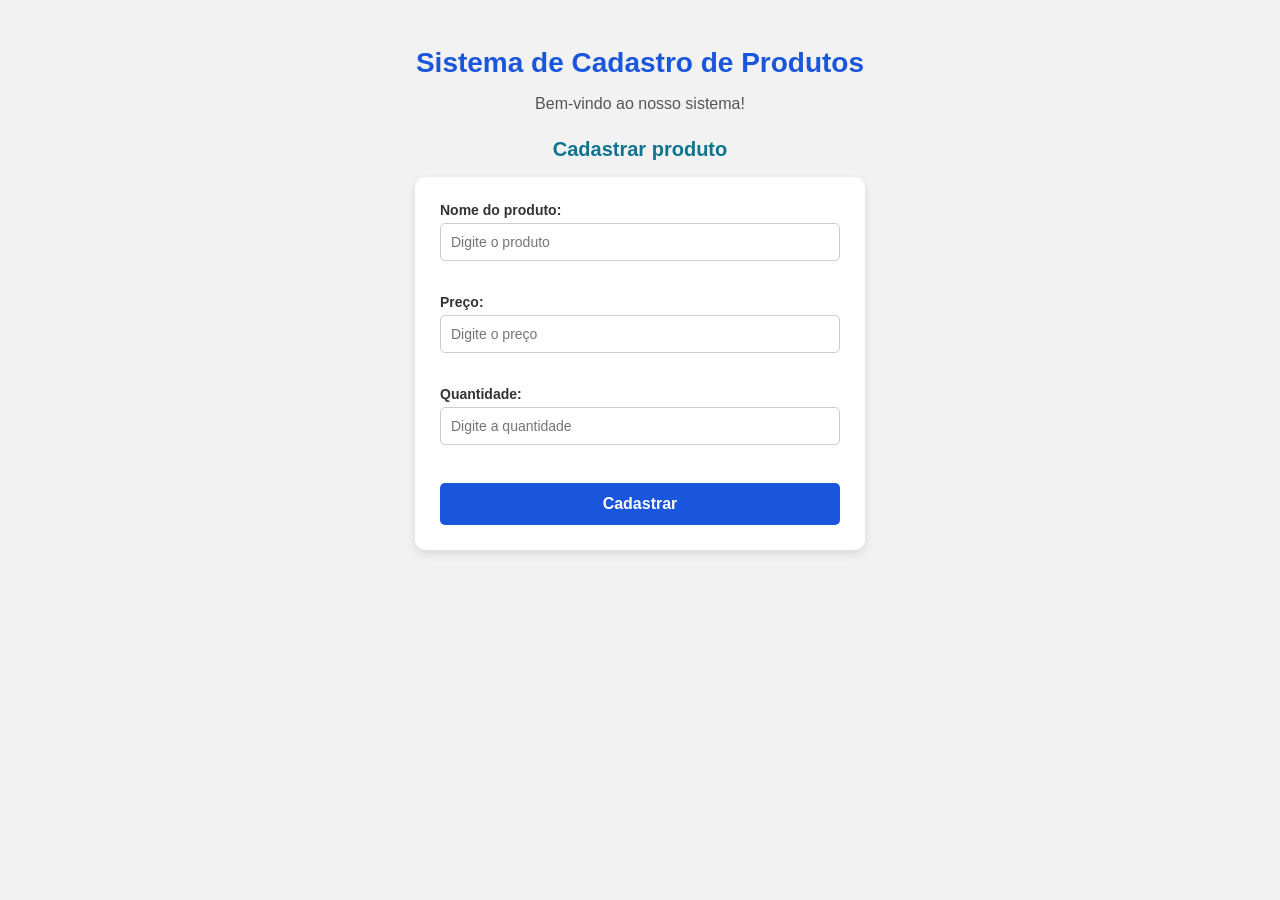
<file: index.html>
<!DOCTYPE html>
<html lang="pt-br">
<head>
    <meta charset="UTF-8">
    <title>Cadastro de Produtos</title>
    <link rel="stylesheet" href="style.css">
</head>
<body>

    <h1>Sistema de Cadastro de Produtos</h1>

    <p>Bem-vindo ao nosso sistema!</p>

    <h2>Cadastrar produto</h2>

    <form>
        <label>Nome do produto:</label>
        <input type="text" placeholder="Digite o produto">

        <br><br>

        <label>Preço:</label>
        <input type="number" placeholder="Digite o preço">

        <br><br>

        <label>Quantidade:</label>
        <input type="number" placeholder="Digite a quantidade">

        <br><br>

        <button type="submit">Cadastrar</button>
    </form>

</body>
</html>
</file>
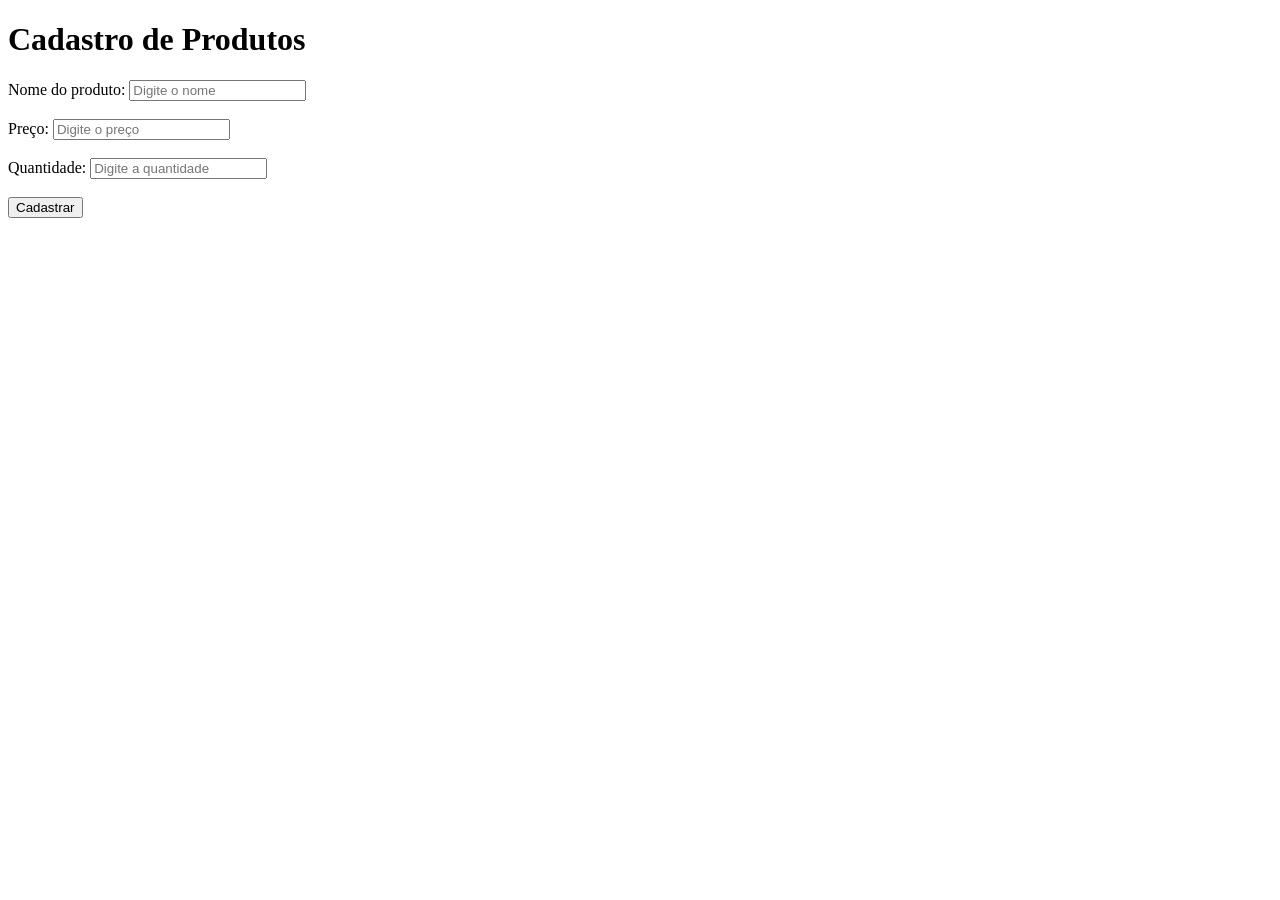
<file: cadastro.html>
<!DOCTYPE html>
<html lang="pt-br">
<head>
    <meta charset="UTF-8">
    <title>Cadastro de Produtos</title>
</head>
<body>

    <h1>Cadastro de Produtos</h1>

    <form>
        <label>Nome do produto:</label>
        <input type="text" placeholder="Digite o nome">

        <br><br>

        <label>Preço:</label>
        <input type="number" placeholder="Digite o preço">

        <br><br>

        <label>Quantidade:</label>
        <input type="number" placeholder="Digite a quantidade">

        <br><br>

        <button type="submit">Cadastrar</button>
    </form>

</body>
</html>
</file>
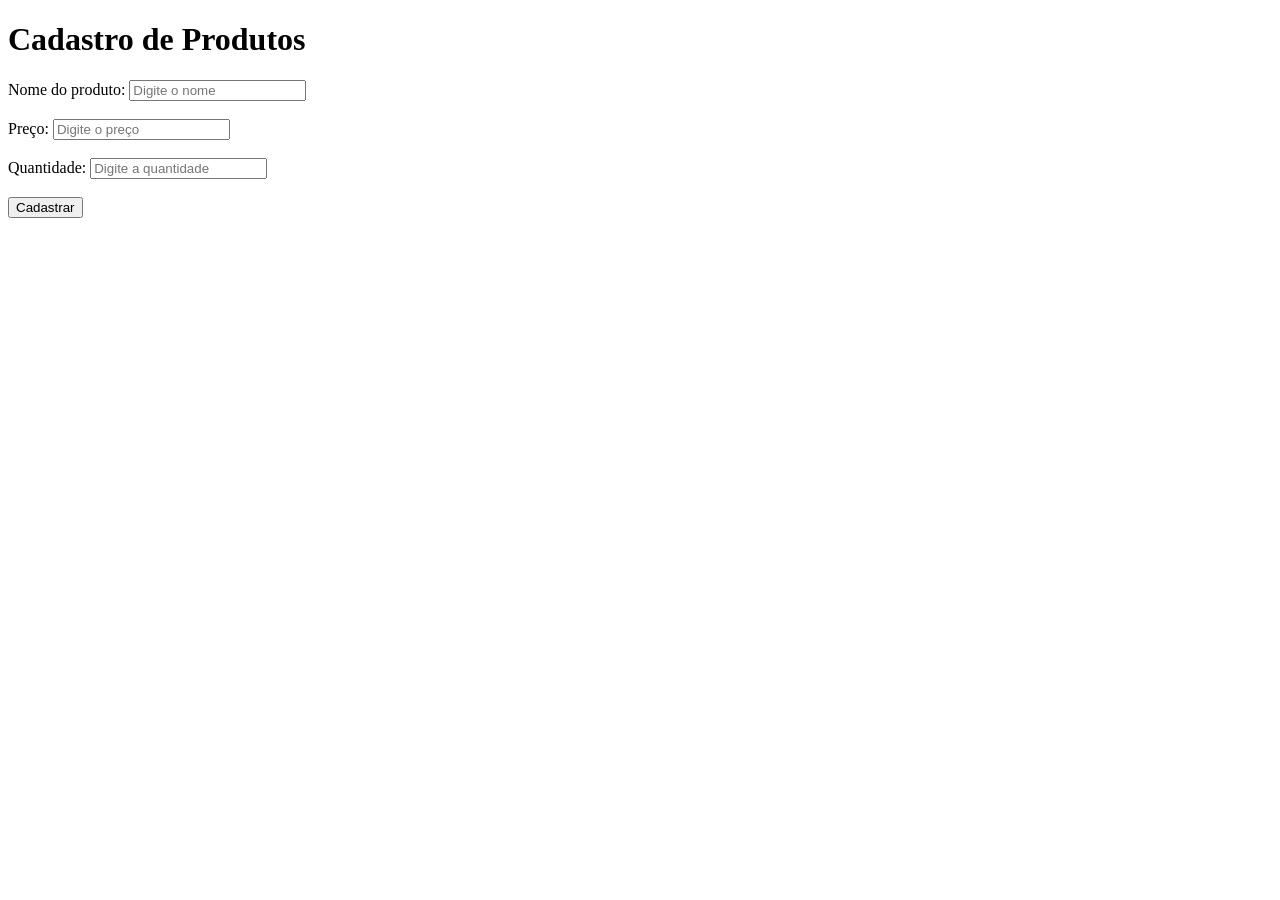
<file: cadastroformulario.html>
<!DOCTYPE html>
<html lang="pt-br">
<head>
    <meta charset="UTF-8">
    <title>Cadastro de Produtos</title>
</head>
<body>

    <h1>Cadastro de Produtos</h1>

    <form>
        <label for="nome">Nome do produto:</label>
        <input type="text" id="nome" placeholder="Digite o nome" required>

        <br><br>

        <label for="preco">Preço:</label>
        <input type="number" id="preco" placeholder="Digite o preço" min="0" step="0.01" required>

        <br><br>

        <label for="quantidade">Quantidade:</label>
        <input type="number" id="quantidade" placeholder="Digite a quantidade" min="0" step="1" required>

        <br><br>

        <button type="submit">Cadastrar</button>
    </form>

</body>
</html>
</file>
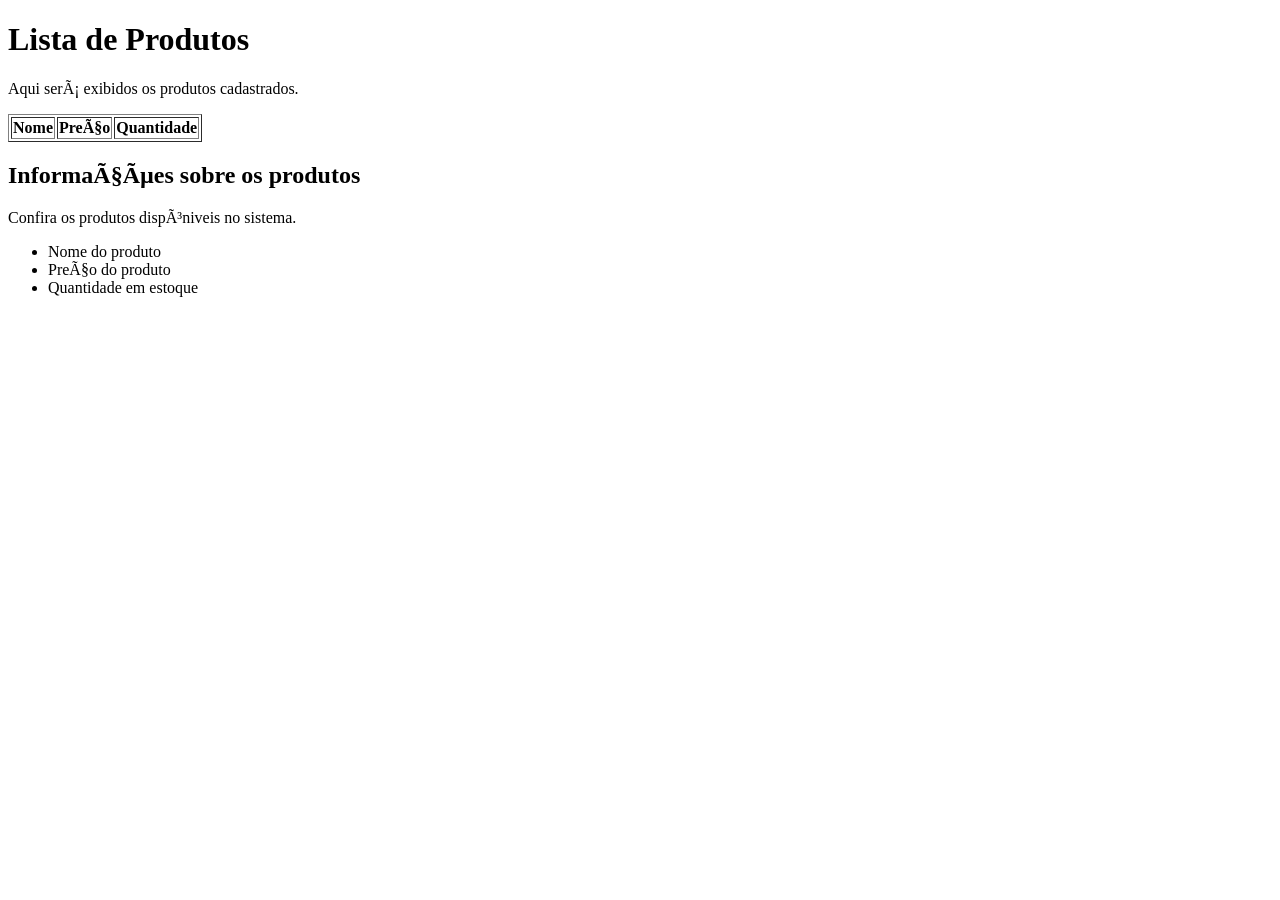
<file: produtos.html>
<!DOCTYPE html>
<html lang="pt-br">
  <head>
    <meta charset=UTF-8">
    <title>Lista de Produtos</title>
  </head>
  <body>
    <h1>Lista de Produtos</h1>
    <p>Aqui será exibidos os produtos cadastrados.</p>

    <table border="1">
      <tr>
        <th>Nome</th>
        <th>Preço</th>
        <th>Quantidade</th>
      </tr>
  </body>
</html>
    </table>
<h2>Informações sobre os produtos</h2>

<p>Confira os produtos dispóniveis no sistema.</p>
<ul> 
  <li>Nome do produto</li>
  <li>Preço do produto</li>
  <li>Quantidade em estoque</li>
</ul>
</body>
</html>
</file>
<file: style.css>
body {
    font-family: 'Segoe UI', Arial, sans-serif;
    background-color: #f2f2f2;
    text-align: center;
    padding: 20px;
}

h1 {
    color: #1a56db;
    font-size: 28px;
    margin-bottom: 5px;
}

p {
    color: #555;
    margin-bottom: 25px;
}

h2 {
    color: #0e7490;
    font-size: 20px;
}

form {
    background-color: white;
    padding: 25px;
    border-radius: 10px;
    max-width: 400px;
    margin: 0 auto;
    box-shadow: 0 4px 10px rgba(0, 0, 0, 0.1);
    text-align: left;
}

label {
    font-weight: bold;
    font-size: 14px;
    color: #333;
    display: block;
    margin-bottom: 5px;
}

input {
    width: 100%;
    padding: 10px;
    border: 1px solid #ccc;
    border-radius: 5px;
    box-sizing: border-box;
    font-size: 14px;
    margin-bottom: 15px;
}

button {
    background-color: #1a56db;
    color: white;
    padding: 12px;
    border: none;
    border-radius: 5px;
    width: 100%;
    font-size: 16px;
    font-weight: bold;
    cursor: pointer;
    margin-top: 5px;
}

button:hover {
    background-color: #1e40af;
}
</file>
